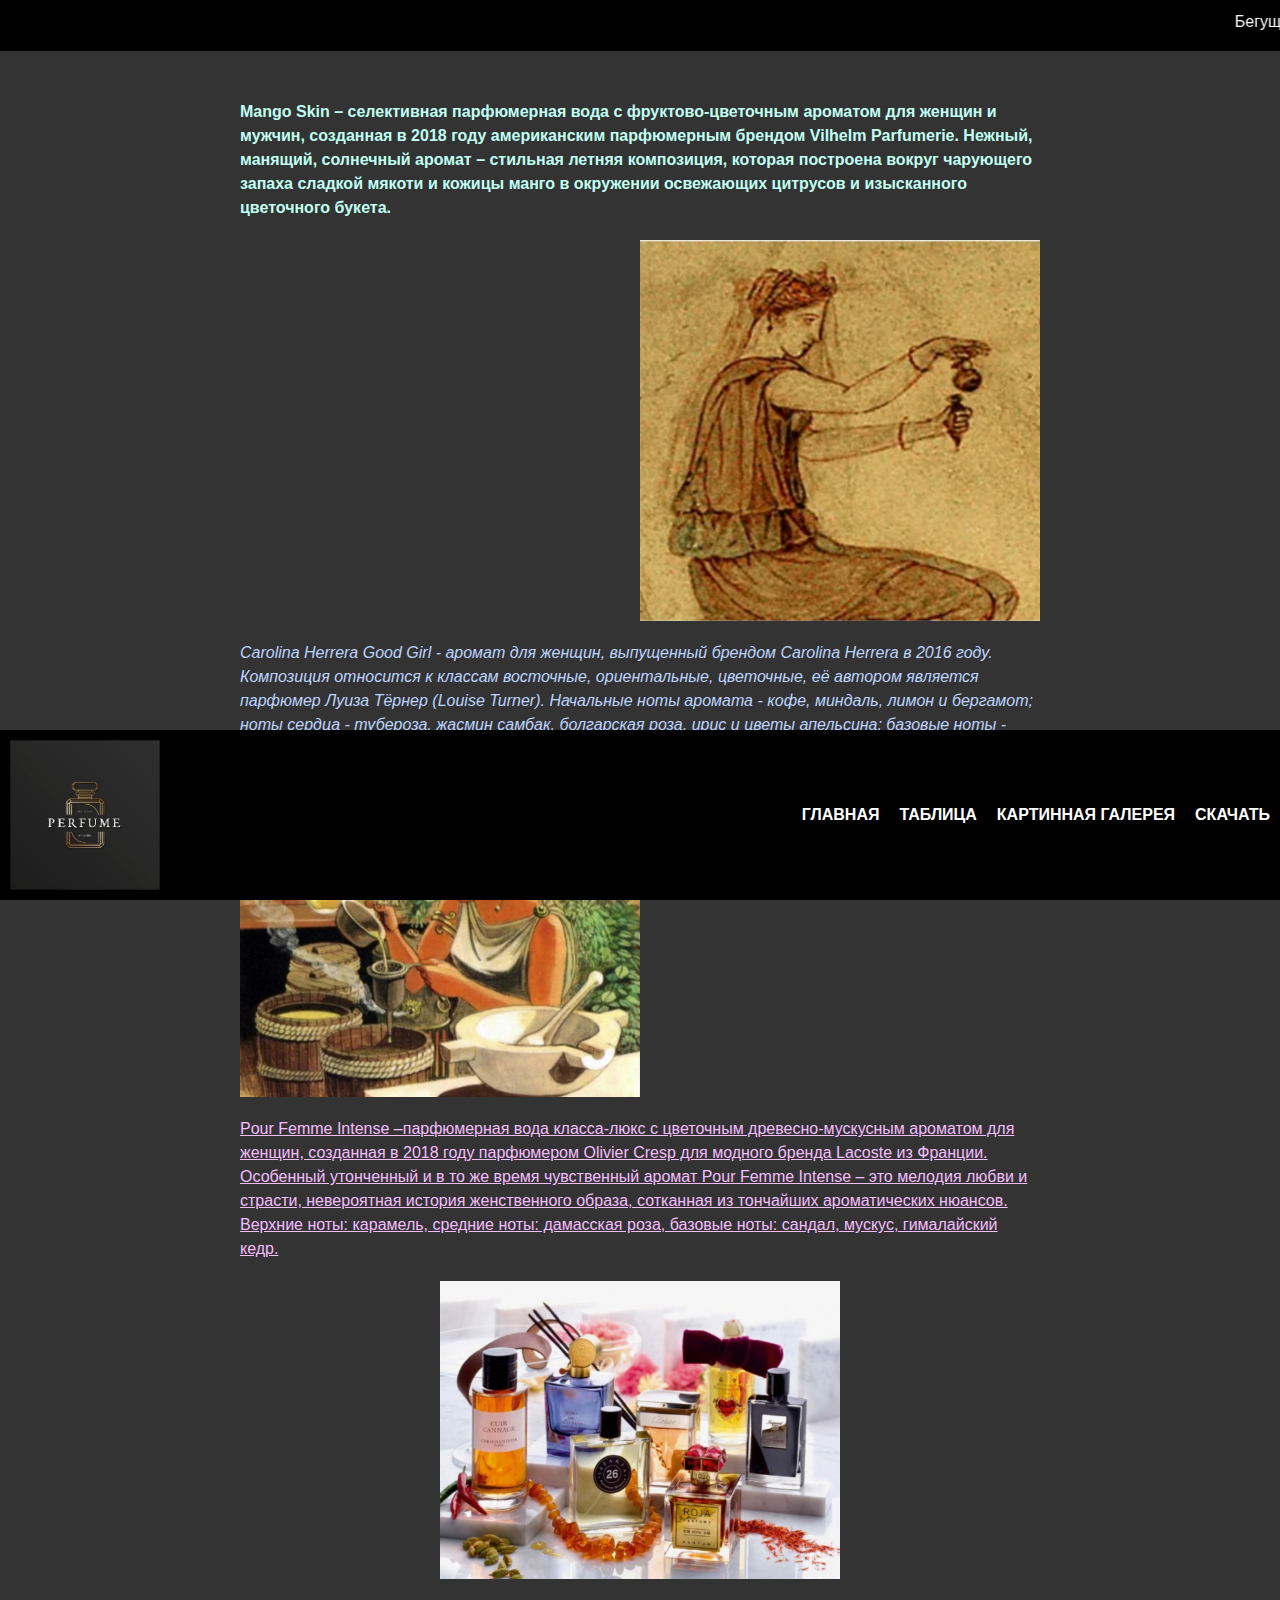
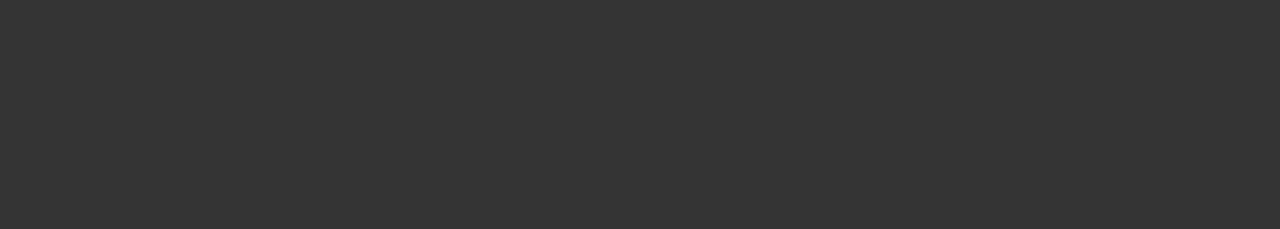
<file: index.html>
<!DOCTYPE html>
<html lang="en">
<head>
    <meta charset="UTF-8">
    <title>Парфюмерия</title>
    <style>
        main p {
            margin: 20px 0;
        }

        main img {
            max-width: 400px;
            display: block;
            margin: 20px 0;
        }

        .left {
            margin-left: auto;
        }

        .right {
            margin-right: auto;
        }

        .center {
            margin: 0 auto;
        }

        footer {
            background-color: #000;
            color: white;
            padding: 10px;
            text-align: center;
            position: fixed;
            top: 0;
            width: 100%;
        }

    </style>
    <link rel="stylesheet" href="styles.css">
</head>
<body>
<header>
    <img src="logo.jpg" alt="Logo">
    <nav>
        <ul>
            <li><a href="#">Главная</a></li>
            <li><a href="table.html">Таблица</a></li>
            <li><a href="gallery.html">Картинная галерея</a></li>
            <li><a href="download.html">Скачать</a></li>
        </ul>
    </nav>
</header>

<main>
    <p style="color: #c0fff2">
        <b>
            Mango Skin – селективная парфюмерная вода с фруктово-цветочным ароматом для женщин и мужчин,
            созданная в 2018 году американским парфюмерным брендом Vilhelm Parfumerie. Нежный, манящий,
            солнечный аромат – стильная летняя композиция, которая построена вокруг чарующего запаха сладкой
            мякоти и кожицы манго в окружении освежающих цитрусов и изысканного цветочного букета.
        </b>
    </p>
    <img src="image1.png" alt="Image 1" class="left">
    <p style="color: #bdd4ff">
        <i>
            Carolina Herrera Good Girl - аромат для женщин, выпущенный брендом Carolina Herrera в 2016 году.
            Композиция относится к классам восточные, ориентальные, цветочные, её автором является парфюмер
            Луиза Тёрнер (Louise Turner). Начальные ноты аромата - кофе, миндаль, лимон и бергамот; ноты
            сердца - тубероза, жасмин самбак, болгарская роза, ирис и цветы апельсина; базовые ноты - какао,
            бобы тонка, ваниль, сандал, корица, конфеты Praline, кашемировое дерево, белый кедр, амбра, пачули и мускус.
        </i>
    </p>
    <img src="image2.png" alt="Image 2" class="right">
    <p style="color: #f5beff">
        <u>
            Pour Femme Intense –парфюмерная вода класса-люкс с цветочным древесно-мускусным ароматом для
            женщин, созданная в 2018 году парфюмером Olivier Cresp для модного бренда Lacoste из Франции.
            Особенный утонченный и в то же время чувственный аромат Pour Femme Intense – это мелодия любви
            и страсти, невероятная история женственного образа, сотканная из тончайших ароматических нюансов.
            Верхние ноты: карамель, средние ноты: дамасская роза, базовые ноты: сандал, мускус, гималайский
            кедр.
        </u>
    </p>
    <img src="image3.png" alt="Image 3" class="center">
</main>

<footer>
    <marquee behavior="scroll" direction="left">
        Бегущая строка. Она бежиииииит.
    </marquee>
</footer>

</body>
</html>
</file>
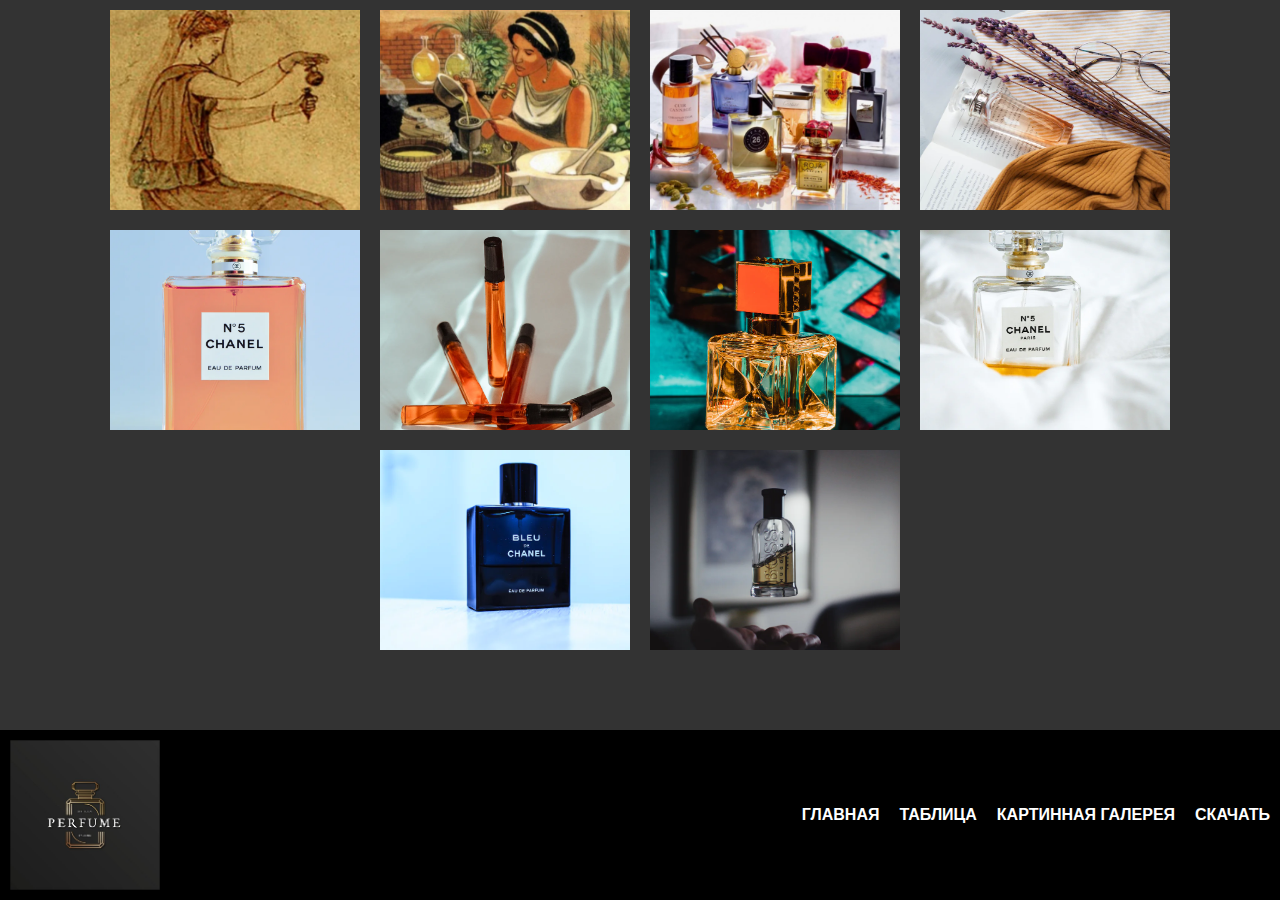
<file: gallery.html>
<!DOCTYPE html>
<html>
<head>
    <title>Галерея</title>
    <meta charset="UTF-8">
    <style>
        .gallery {
            display: flex;
            flex-wrap: wrap;
            justify-content: center;
            align-items: center;
        }

        .gallery img {
            margin: 10px;
            width: 250px;
            height: 200px;
            object-fit: cover;
            object-position: center;
            cursor: pointer;
        }
    </style>
    <link rel="stylesheet" href="styles.css">
</head>

<body>

<header>
    <img src="logo.jpg" alt="Logo">
    <nav>
        <ul>
            <li><a href="./index.html">Главная</a></li>
            <li><a href="./table.html">Таблица</a></li>
            <li><a href="./gallery.html">Картинная галерея</a></li>
            <li><a href="./download.html">Скачать</a></li>
        </ul>
    </nav>
</header>
<div class="gallery">
    <img src="image1.png" onclick="window.open(this.src)">
    <img src="image2.png" onclick="window.open(this.src)">
    <img src="image3.png" onclick="window.open(this.src)">
    <img src="image4.png" onclick="window.open(this.src)">
    <img src="image5.png" onclick="window.open(this.src)">
    <img src="image6.png" onclick="window.open(this.src)">
    <img src="image7.png" onclick="window.open(this.src)">
    <img src="image8.png" onclick="window.open(this.src)">
    <img src="image9.png" onclick="window.open(this.src)">
    <img src="image10.png" onclick="window.open(this.src)">
</div>

</body>
</html>
</file>
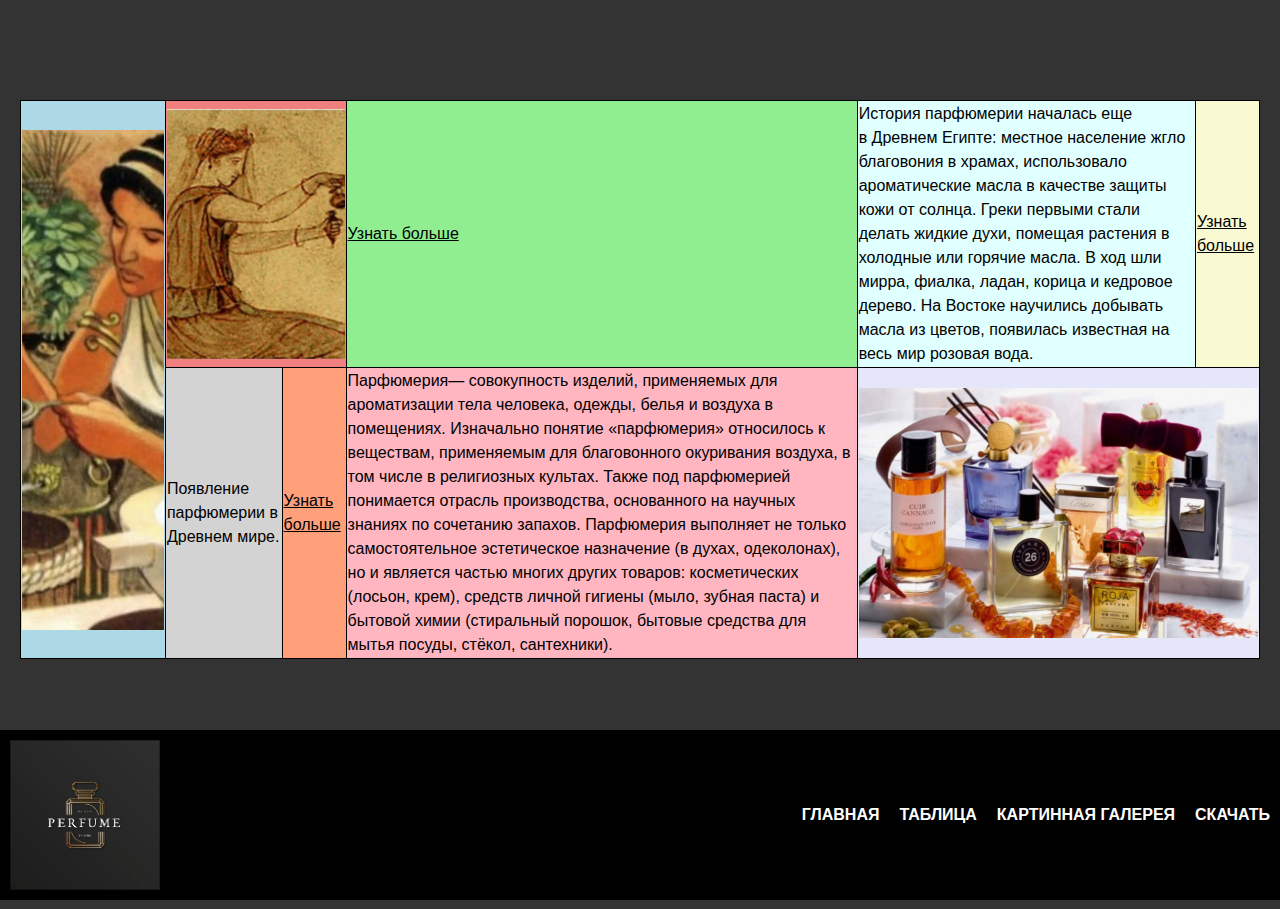
<file: table.html>
<!DOCTYPE html>
<html>
<head>
    <title>Скачать</title>
    <meta charset="UTF-8">
    <link rel="stylesheet" href="styles.css">
    <style>
        a {
            color: black;
        }

        img {
            width: 100%;
            height: 100%;
            /*display: block;*/
            object-fit: cover;
        }

        table, th, td {
            color: black;
            border: 1px solid black;
            border-collapse: collapse;
        }

        tr {
            height: 75px;
        }

        main {
            max-width: 100vw;
        }
    </style>
</head>

<body>

<header>
    <img src="logo.jpg" alt="Logo">
    <nav>
        <ul>
            <li><a href="./index.html">Главная</a></li>
            <li><a href="./table.html">Таблица</a></li>
            <li><a href="./gallery.html">Картинная галерея</a></li>
            <li><a href="./download.html">Скачать</a></li>
        </ul>
    </nav>
</header>
<main>
    <table>
        <tr>
            <td rowspan="2" style="background: lightblue;">
                <img style="height: 500px; width: 100%; vertical-align: bottom; min-width: 100px;" src="image2.png"
                     alt="">
            </td>
            <td colspan="2" style="background: lightcoral;"><img style="height: 250px; width: 100%; vertical-align: bottom;" src="image1.png" alt="">
            </td>
            <td style="background: lightgreen;"><a href="http://google.com" target="_blank">Узнать больше</a></td>
            <td style="background: lightcyan;">
                История парфюмерии началась еще в Древнем Египте: местное население жгло благовония
                в храмах, использовало ароматические масла в качестве защиты кожи от солнца. Греки первыми
                стали делать жидкие духи, помещая растения в холодные или горячие масла. В ход шли мирра,
                фиалка, ладан, корица и кедровое дерево. На Востоке научились добывать масла из цветов,
                появилась известная на весь мир розовая вода.
            </td>
            <td style="background: lightgoldenrodyellow;"><a href="http://google.com" target="_blank">Узнать больше</a></td>
        </tr>
        <tr>
            <td style="background: lightgray;">
                Появление парфюмерии в Древнем мире.
            </td>
            <td style="background: lightsalmon;"><a href="http://google.com" target="_blank">Узнать больше</a></td>
            <td style="background: lightpink;">Парфюмерия— совокупность изделий, применяемых для ароматизации тела человека, одежды,
                белья и воздуха в помещениях. Изначально понятие «парфюмерия» относилось к веществам,
                применяемым для благовонного окуривания воздуха, в том числе в религиозных культах. Также
                под парфюмерией понимается отрасль производства, основанного на научных знаниях по
                сочетанию запахов. Парфюмерия выполняет не только самостоятельное эстетическое назначение
                (в духах, одеколонах), но и является частью многих других товаров: косметических (лосьон, крем),
                средств личной гигиены (мыло, зубная паста) и бытовой химии (стиральный порошок, бытовые
                средства для мытья посуды, стёкол, сантехники).
            </td>
            <td style="background: lavender;" colspan="2"><img style="height: 250px; width: 100%; vertical-align: bottom;" src="image3.png" alt="">
            </td>
        </tr>
    </table>
</main>
</body>
</html>
</file>
<file: styles.css>
body {
    margin: 0;
    padding: 0;
    font-family: Arial, sans-serif;
    line-height: 1.5;
    background: #333;
    color: white;
}

header {
    background-color: black;
    width: 100%;
    position: fixed;
    bottom: 0;
    padding: 10px;
    color: #fff;
    display: flex;
    align-items: center;
    justify-content: space-between;
}

header img {
    height: 150px;
    width: 150px;
}

nav ul {
    list-style: none;
    margin: 0;
    padding: 0;
    display: flex;
}

nav li {
    margin-right: 20px;
}

nav a {
    color: white;
    text-decoration: none;
    font-weight: bold;
    font-size: 16px;
    text-transform: uppercase;
}

main {
    max-width: 800px;
    margin: 100px auto 250px auto;
    padding: 0 20px;
}
</file>
